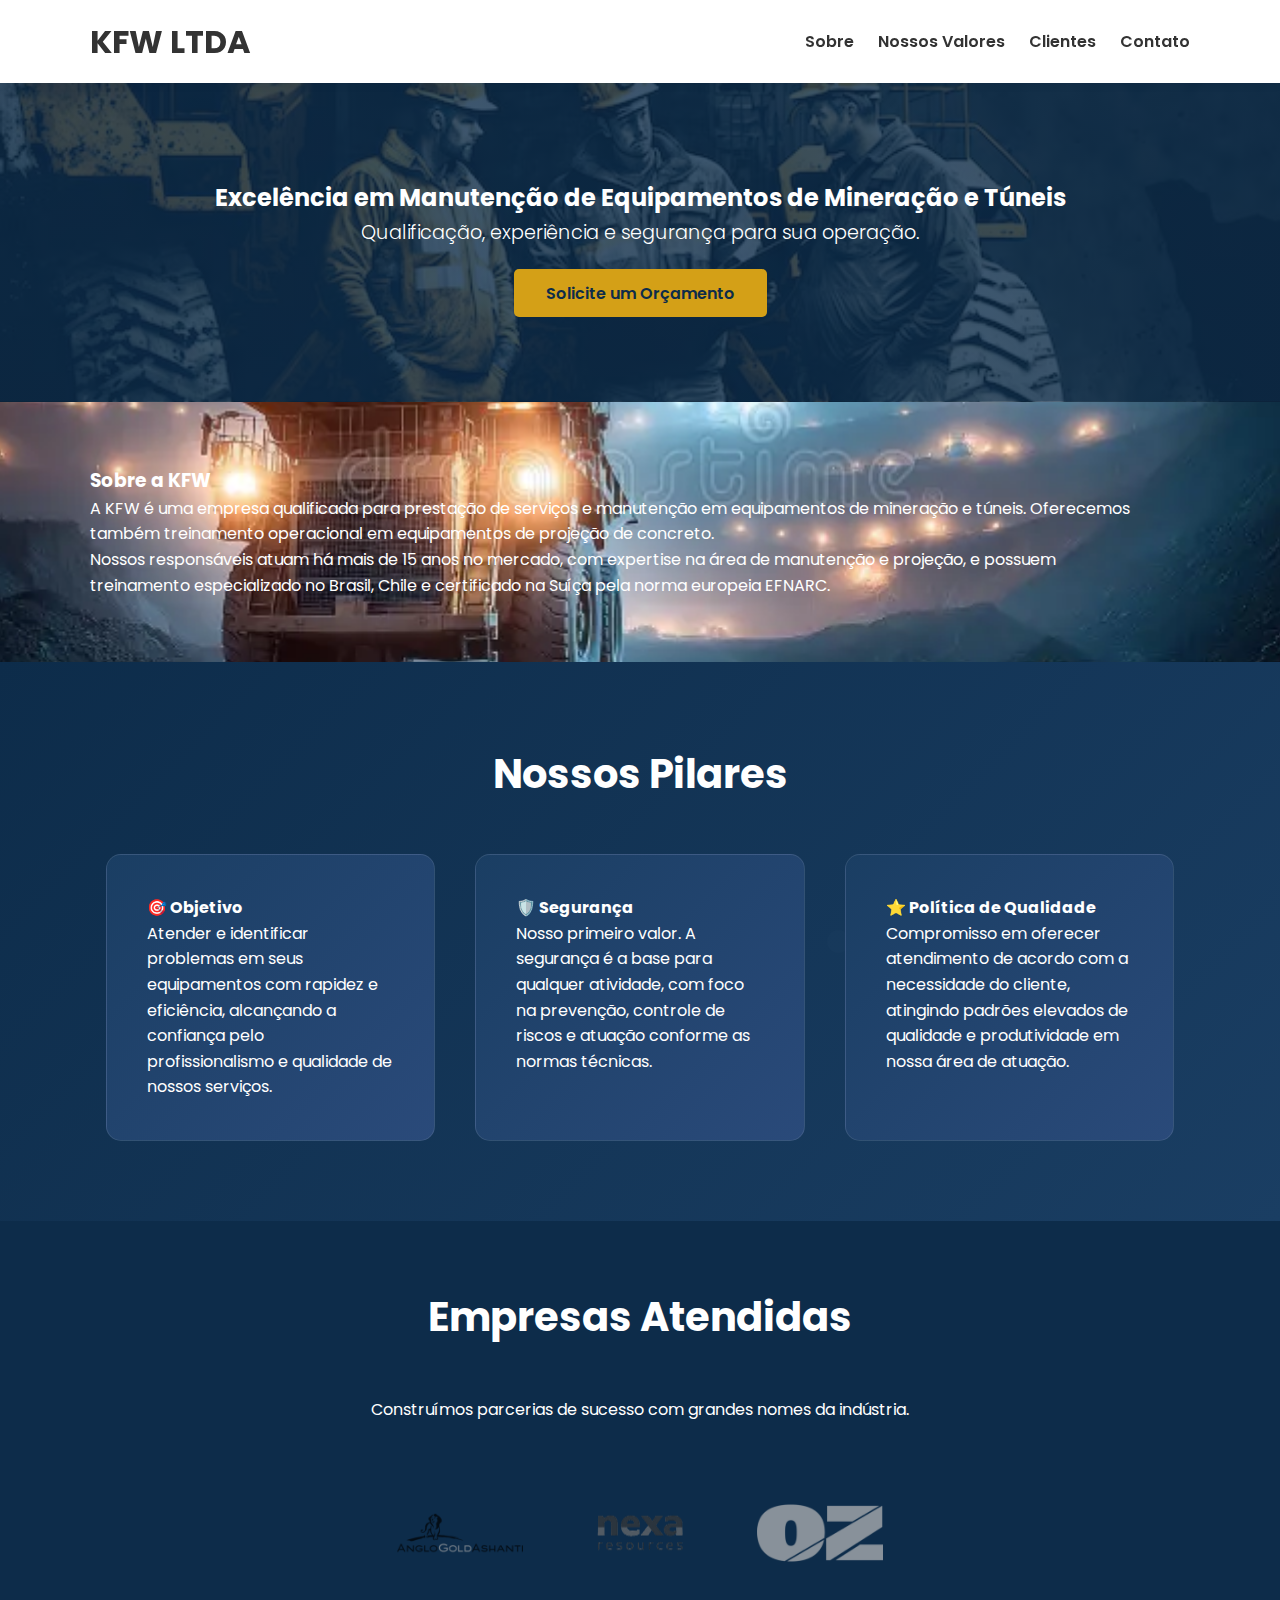
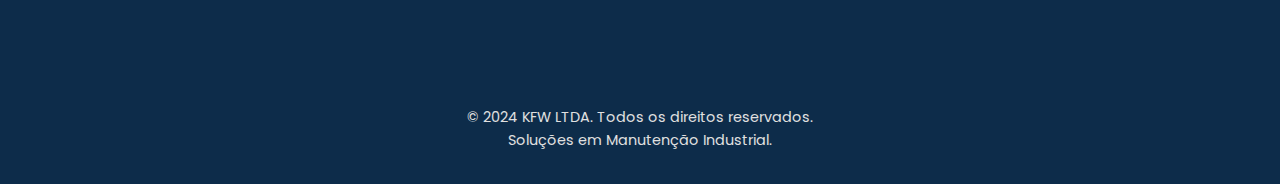
<file: Home.html>
<!DOCTYPE html>
<html lang="pt-BR">
<head>
    <meta charset="UTF-8">
    <meta name="viewport" content="width=device-width, initial-scale=1.0">
    <title>KFW LTDA - Manutenção e Serviços</title>
    <link rel="stylesheet" href="Home.css">
    <link rel="preconnect" href="https://fonts.googleapis.com">
    <link rel="preconnect" href="https://fonts.gstatic.com" crossorigin>
    <link href="https://fonts.googleapis.com/css2?family=Poppins:wght@300;400;600;700&display=swap" rel="stylesheet">
</head>
<body>

    <header class="main-header">
        <div class="container">
            <h1 class="logo">KFW LTDA</h1>
            <nav class="main-nav">
                <ul>
                    <li><a href="#sobre">Sobre</a></li>
                    <li><a href="#valores">Nossos Valores</a></li>
                    <li><a href="#clientes">Clientes</a></li>
                    <li><a href="Contato.html">Contato</a></li>
                </ul>
            </nav>
        </div>
    </header>

    <main>
        <section class="hero">
            <div class="hero-content container">
                <h2>Excelência em Manutenção de Equipamentos de Mineração e Túneis</h2>
                <p>Qualificação, experiência e segurança para sua operação.</p>
                <a href="Contato.html" class="cta-button">Solicite um Orçamento</a>
            </div>
        </section>

        <section id="sobre" class="about-section container">
            <div class="about-content">
                <h3>Sobre a KFW</h3>
                <p>A KFW é uma empresa qualificada para prestação de serviços e manutenção em equipamentos de mineração e túneis. Oferecemos também treinamento operacional em equipamentos de projeção de concreto.</p>
                <p>Nossos responsáveis atuam há mais de 15 anos no mercado, com expertise na área de manutenção e projeção, e possuem treinamento especializado no Brasil, Chile e certificado na Suíça pela norma europeia EFNARC.</p>
            </div>
            <div class="about-image">
                <!-- <img src="Logo/equipamento.jpg" alt="Equipamento de mineração moderno"> -->
            </div>
        </section>

        <section id="valores" class="values-section">
            <div class="container">
                <h3 class="section-title">Nossos Pilares</h3>
                <div class="values-grid">
                    <div class="value-card">
                        <h4>🎯 Objetivo</h4>
                        <p>Atender e identificar problemas em seus equipamentos com rapidez e eficiência, alcançando a confiança pelo profissionalismo e qualidade de nossos serviços.</p>
                    </div>
                    <div class="value-card">
                        <h4>🛡️ Segurança</h4>
                        <p>Nosso primeiro valor. A segurança é a base para qualquer atividade, com foco na prevenção, controle de riscos e atuação conforme as normas técnicas.</p>
                    </div>
                    <div class="value-card">
                        <h4>⭐ Política de Qualidade</h4>
                        <p>Compromisso em oferecer atendimento de acordo com a necessidade do cliente, atingindo padrões elevados de qualidade e produtividade em nossa área de atuação.</p>
                    </div>
                </div>
            </div>
        </section>

        <section id="clientes" class="clients-section container">
            <h3 class="section-title">Empresas Atendidas</h3>
            <p class="clients-subtitle">Construímos parcerias de sucesso com grandes nomes da indústria.</p>
            <div class="clients-grid">
                
                <div class="client-logo">
                    <img src="Logo/Anglo%20Gold.jfif" alt="Logo AngloGold Ashanti">
                </div>
                
                <div class="client-logo">
                    <img src="Logo/Nexa.png" alt="Logo Nexa">
                </div>
                <!--
                <div class="client-logo">
                    <img src="Logo/logo-votorantim.png" alt="Logo Votorantim Cimentos">
                </div>
                <div class="client-logo">
                    <img src="Logo/logo-ferbasa.png" alt="Logo Ferbasa">
                </div>
                <div class="client-logo">
                    <img src="Logo/logo-fazenda-brasileira.svg" alt="Logo Fazenda Brasileira (Equinox Gold)">
                </div>
                <div class="client-logo">
                    <img src="Logo/logo-caraiba-metais.png" alt="Logo Caraíba Metais (Paranapanema)">
                </div>
                <div class="client-logo">
                    <img src="Logo/logo-construcap.png" alt="Logo Construcap">
                </div>
                <div class="client-logo">
                    <img src="Logo/logo-epos.png" alt="Logo Epos">
                </div>
                -->
                <div class="client-logo">
                    <img src="Logo/Logo%20OZ%20Minerals%20(BHP).png" alt="Logo OZ Minerals (BHP)">
                </div>
            </div>
        </section>
    </main>

    <footer class="main-footer">
        <div class="container">
            <p>&copy; 2024 KFW LTDA. Todos os direitos reservados.</p>
            <p>Soluções em Manutenção Industrial.</p>
        </div>
    </footer>

</body>
</html>
</file>
<file: Home.css>
/* --- RESET E GERAL --- */
* {
    margin: 0;
    padding: 0;
    box-sizing: border-box;
}

html {
    scroll-behavior: smooth;
}

body {
    font-family: 'Poppins', sans-serif;
    background: #0d2c4a url('Logo/FundoHome.webp'); /* Corrigido: Adicionado .webp e ; */
    background-size: cover;
    background-position: center;
    background-attachment: fixed;
    color: #333;
    line-height: 1.6;
}

/* fallback background color for hero */
.hero {
    background-color: #0d2c4a; /* fallback dark blue */
    background-image: linear-gradient(rgba(13, 44, 74, 0.8), rgba(13, 44, 74, 0.8)), url('Logo/Fundo Cont.jpg');
    background-size: cover;
    background-position: center;
    color: #ffffff;
    text-align: center;
    padding: 6rem 0;
}

.container {
    width: 90%;
    max-width: 1100px;
    margin: 0 auto;
}

/* --- HEADER --- */
.main-header {
    background-color: #ffffff;
    padding: 1rem 0;
    position: sticky;
    top: 0;
    z-index: 1000;
    box-shadow: 0 2px 10px rgba(0, 0, 0, 0.05);
}

.main-header .container {
    display: flex;
    justify-content: space-between;
    align-items: center;
}

.logo-link img.logo {
    max-height: 50px;
    height: auto;
    width: auto;
}

.main-nav ul {
    list-style: none;
    display: flex;
    gap: 1.5rem;
}

.main-nav a {
    text-decoration: none;
    color: #333;
    font-weight: 600;
    transition: color 0.3s ease;
}

.main-nav a:hover {
    color: #d4a017; /* Dourado/Amarelo */
}

.hero-content {
    animation: fadeIn 1s ease-in-out;
}

.hero h1 {
    font-size: 2.8rem;
    font-weight: 700;
    margin-bottom: 1rem;
}

.hero p {
    font-size: 1.2rem;
    font-weight: 300;
    margin-bottom: 2rem;
}

.cta-button {
    background-color: #d4a017;
    color: #0d2c4a;
    padding: 0.8rem 2rem;
    border-radius: 5px;
    text-decoration: none;
    font-weight: 600;
    transition: background-color 0.3s ease, transform 0.3s ease;
}

.cta-button:hover {
    background-color: #b88a14;
    transform: translateY(-3px);
}

/* --- SEÇÃO SOBRE --- */
.about-section {
    padding: 4rem 0;
    display: flex;
    flex-wrap: wrap;
    align-items: center;
    gap: 3rem;
    color: #ffffff;
}

.about-content {
    flex: 1 1 500px;
}

.about-gallery {
    flex: 1 1 400px;
    display: grid;
    grid-template-columns: 1fr 1fr;
    gap: 1rem;
    justify-items: center;
    align-items: center;
}

.about-gallery img {
    width: 100%;
    max-width: 250px;
    border-radius: 15px;
    box-shadow: 0 20px 40px rgba(0, 0, 0, 0.15);
    transition: transform 0.3s ease, box-shadow 0.3s ease;
    border: 2px solid rgba(255, 255, 255, 0.2);
}

.about-gallery img:hover {
    transform: scale(1.05);
    box-shadow: 0 25px 50px rgba(0, 0, 0, 0.2);
}

/* --- SEÇÃO VALORES --- */
.values-section {
    background: linear-gradient(135deg, #0d2c4a 0%, #1a3e63 100%);
    color: #ffffff;
    padding: 5rem 0;
    text-align: center;
    position: relative;
    overflow: hidden;
}

.values-section::before {
    content: '';
    position: absolute;
    top: 0;
    left: 0;
    right: 0;
    bottom: 0;
    background: url('data:image/svg+xml,<svg xmlns="http://www.w3.org/2000/svg" viewBox="0 0 100 100"><circle cx="50" cy="50" r="2" fill="rgba(255,255,255,0.1)"/></svg>') repeat;
    opacity: 0.1;
}

.section-title {
    font-size: 2.5rem;
    margin-bottom: 3rem;
    position: relative;
    z-index: 1;
}

.values-grid {
    display: grid;
    grid-template-columns: repeat(auto-fit, minmax(300px, 1fr));
    gap: 2.5rem;
    padding: 0 1rem;
    position: relative;
    z-index: 1;
}

.value-card {
    background: linear-gradient(135deg, #1a3e63 0%, #2a4a7a 100%);
    padding: 2.5rem;
    border-radius: 15px;
    text-align: left;
    transition: transform 0.4s ease, box-shadow 0.4s ease;
    border: 1px solid rgba(255, 255, 255, 0.1);
}

.value-card:hover {
    transform: translateY(-15px) rotate(2deg);
    box-shadow: 0 20px 40px rgba(0, 0, 0, 0.3);
}

.value-card h3 {
    font-size: 1.6rem;
    color: #d4a017;
    margin-bottom: 1.5rem;
    display: flex;
    align-items: center;
    gap: 0.5rem;
}

/* --- SEÇÃO CLIENTES --- */
.clients-section {
    padding: 4rem 0;
    text-align: center;
    color: #ffffff;
}

.clients-subtitle {
    max-width: 600px;
    margin: 0 auto 2.5rem auto;
    color: #ffffff;
}

.clients-grid {
    display: flex;
    flex-wrap: wrap;
    justify-content: center;
    align-items: center;
    gap: 2.5rem;
}

.client-logo img {
    max-width: 140px;
    filter: saturate(0);
    opacity: 0.7;
    transition: all 0.3s ease;
}

.client-logo:hover img {
    filter: saturate(1);
    opacity: 1;
    transform: scale(1.1);
}

/* --- FOOTER --- */
.main-footer {
    background-color: #0d2c4a;
    color: #e0e0e0;
    text-align: center;
    padding: 2rem 0;
    font-size: 0.9rem;
}

/* --- ANIMAÇÕES --- */
@keyframes fadeIn {
    from {
        opacity: 0;
        transform: translateY(20px);
    }
    to {
        opacity: 1;
        transform: translateY(0);
    }
}

@keyframes slideIn {
    from {
        opacity: 0;
        transform: translateX(-50px);
    }
    to {
        opacity: 1;
        transform: translateX(0);
    }
}

.animate-fade-in {
    animation: fadeIn 1s ease-in-out;
}

.animate-slide-in {
    animation: slideIn 1s ease-in-out;
}

/* --- RESPONSIVIDADE --- */
@media (max-width: 768px) {
    .about-section {
        flex-direction: column;
        gap: 2rem;
    }

    .values-grid {
        grid-template-columns: 1fr;
        padding: 0;
    }

    .hero h1 {
        font-size: 2.2rem;
        padding: 0 1rem;
    }

    .hero p {
        font-size: 1rem;
        padding: 0 1rem;
    }
}
</file>
